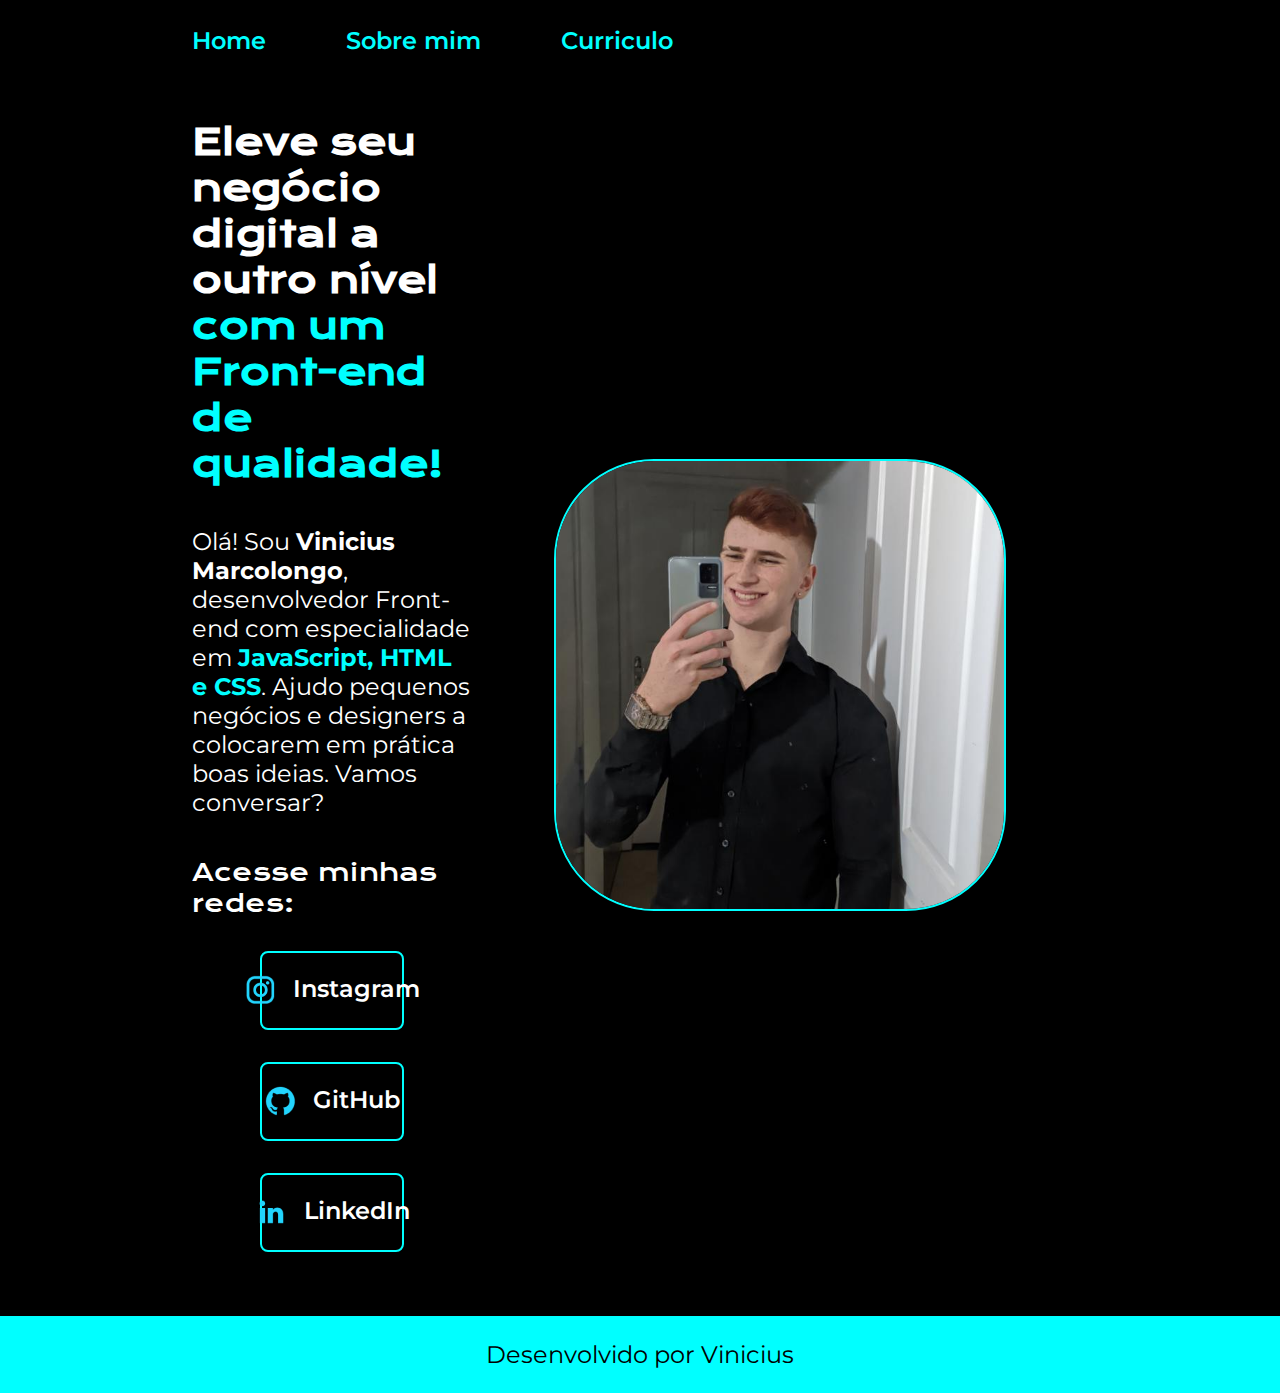
<file: index.html>
<!DOCTYPE html>
<html lang="pt-br">
<head>
    <meta charset="UTF-8">
    <meta name="viewport" content="width=device-width, initial-scale=1.0">
    <link rel="stylesheet" href="./styles/style.css">
    <title>Portfolio</title>
</head>
<body>
    <header class="cabecalho"> 
        <nav class="menu">
            <a class="menu_link" href="index.html">Home</a>
            <a class="menu_link" href="about.html">Sobre mim</a>
            <a class="menu_link" href="curriculo.html">Curriculo</a>
        </nav>
    </header>
    <main class="container">
        <section class="container__conteudo">
            <h1 class="container__conteudo__titulo">Eleve seu negócio digital a outro nível<strong class="titulo-destaque"> com um Front-end de qualidade!</strong></h1>
            <p class="container__conteudo__texto">Olá! Sou <strong class="nome">Vinicius Marcolongo</strong>, desenvolvedor Front-end com especialidade em <strong class="titulo-destaque">JavaScript, HTML e CSS</strong>. Ajudo pequenos negócios e designers a colocarem em prática boas ideias. Vamos conversar?</p>
            <div class="links">
                <h2 class="subtitulo">Acesse minhas redes:</h2>
                <a class="botao" href="https://instagram.com/">
                    <img src="./assets/instagram.png">
                    Instagram
                </a>
                <a class="botao" href="https://github.com/ViniciusMarcolongo">
                    <img src="./assets/github.png">
                    GitHub
                </a>
                <a class="botao" href="https://www.linkedin.com/in/vinicius-marcolongo-770539269/">
                    <img src="./assets/linkedin.png">
                    LinkedIn
                </a>
            </div>
        </section>
        <img class="imagem" src="./assets/minhaFoto.jpg" alt="Minha Foto"><br>
    </main>
    <footer class="rodape">
        <p>Desenvolvido por Vinicius</p>
    </footer>
</body>
</html>
</file>
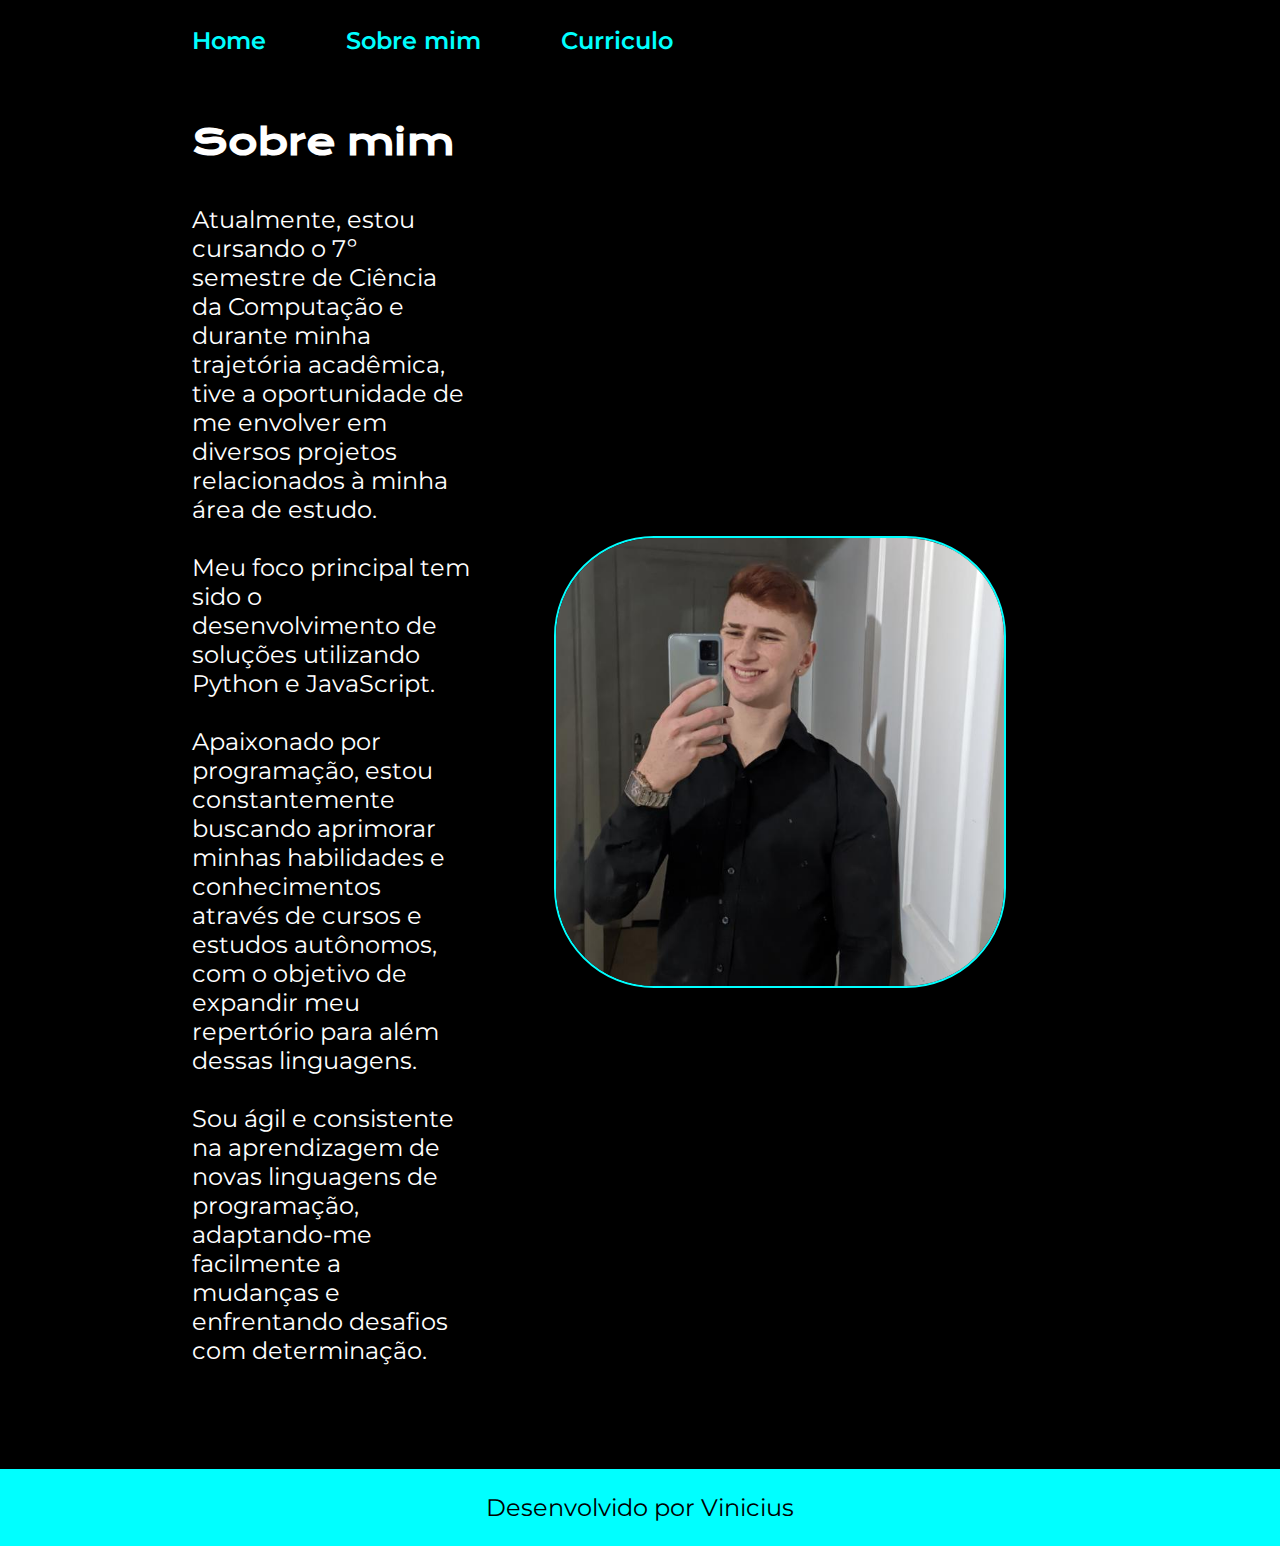
<file: about.html>
<!DOCTYPE html>
<html lang="pt-br">
<head>
    <meta charset="UTF-8">
    <meta name="viewport" content="width=device-width, initial-scale=1.0">
    <title>Sobre mim</title>
    <link rel="stylesheet" href="./styles/style.css">
</head>
<body>
    <header class="cabecalho"> 
        <nav class="menu">
            <a class="menu_link" href="index.html">Home</a>
            <a class="menu_link" href="about.html">Sobre mim</a>
            <a class="menu_link" href="curriculo.html">Curriculo</a>
        </nav>
    </header>
    <main class="container">
        <section class="container__conteudo">
            <h1 class="container__conteudo__titulo">Sobre mim</h1>
            <p class="container__conteudo__texto">Atualmente, estou cursando o 7º semestre de Ciência da Computação e durante minha trajetória acadêmica, tive a oportunidade de me envolver em diversos projetos relacionados à minha área de estudo. <br><br>

                Meu foco principal tem sido o desenvolvimento de soluções utilizando Python e JavaScript.<br><br>
                
                Apaixonado por programação, estou constantemente buscando aprimorar minhas habilidades e conhecimentos através de cursos e estudos autônomos, com o objetivo de expandir meu repertório para além dessas linguagens. <br><br>
                
                Sou ágil e consistente na aprendizagem de novas linguagens de programação, adaptando-me facilmente a mudanças e enfrentando desafios com determinação.</p>
            <p></p>
        </section>
        <img class="imagem" src="./assets/minhaFoto.jpg" alt="Minha Foto"><br>
    </main>
    <footer class="rodape">
        <p>Desenvolvido por Vinicius</p>
    </footer>
</body>
</html>
</file>
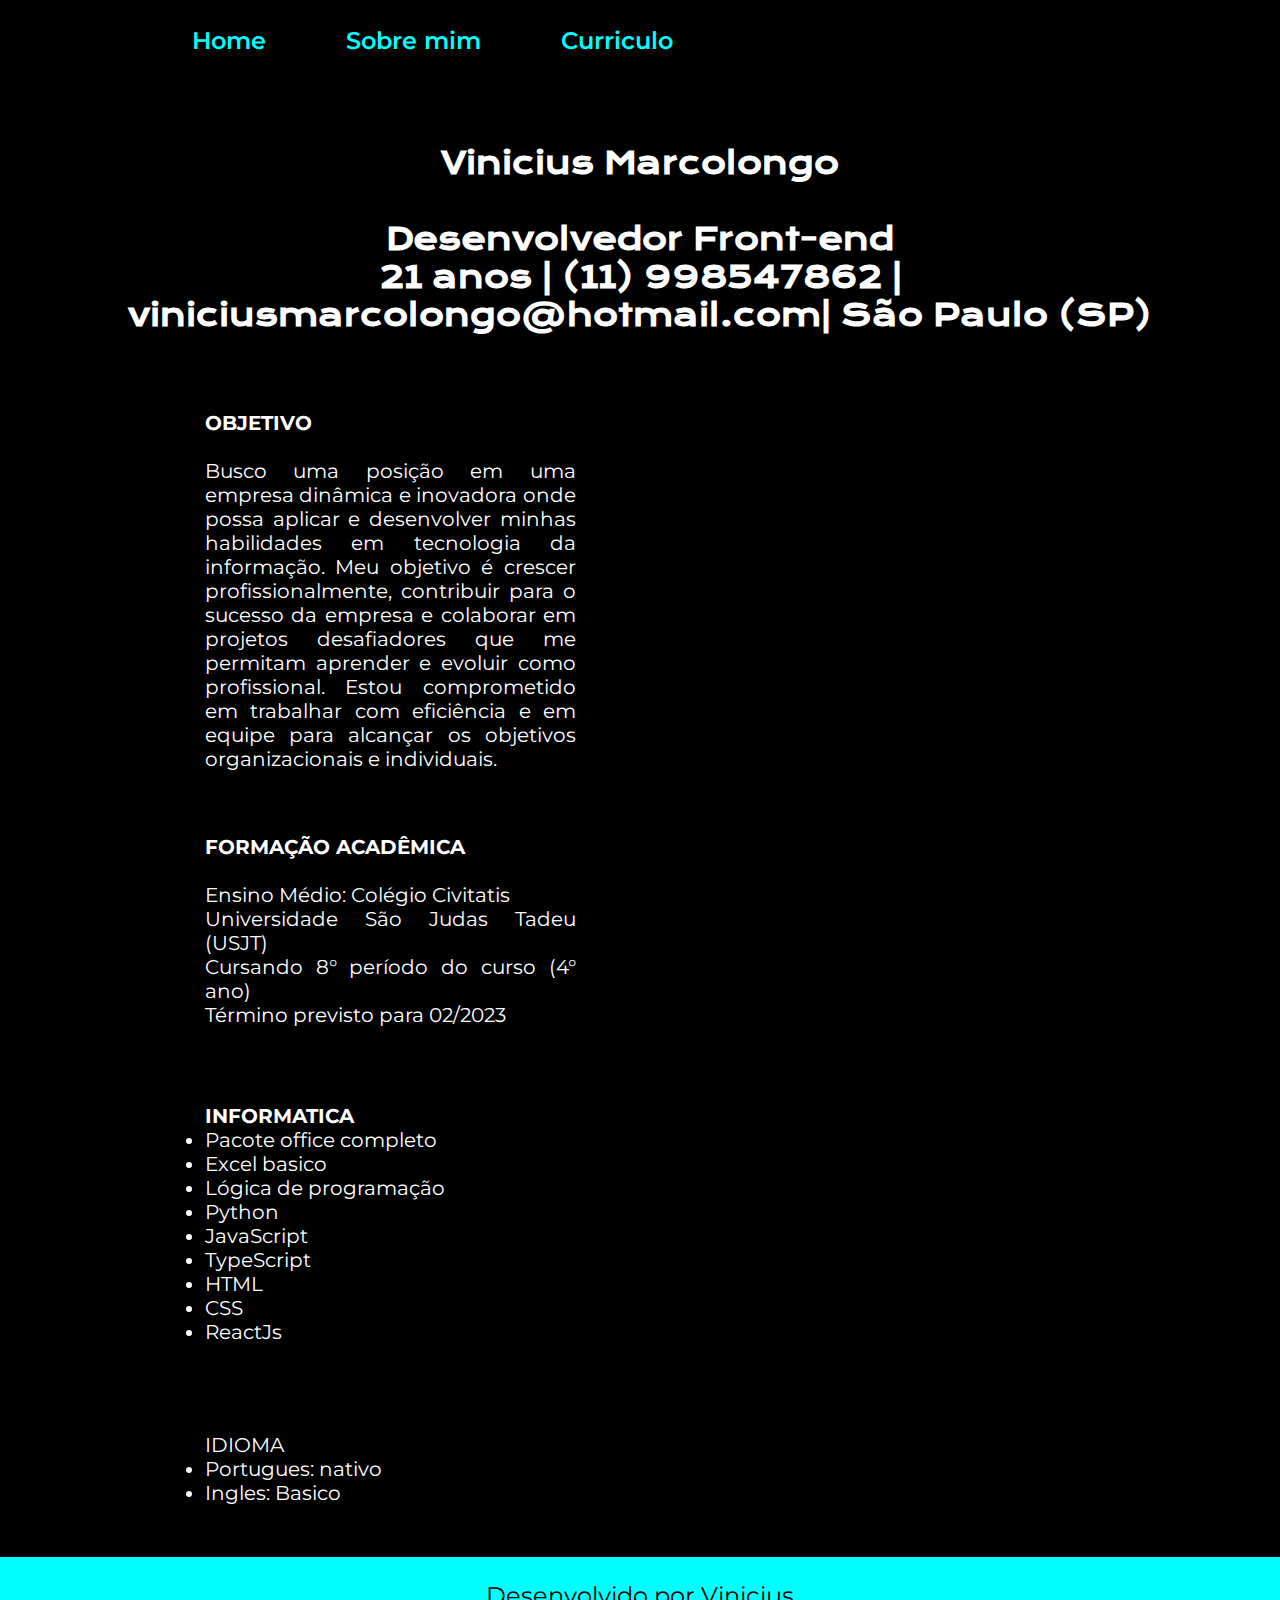
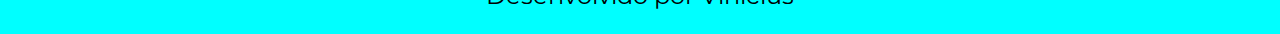
<file: curriculo.html>
<!DOCTYPE html>
<html lang="en">
<head>
    <meta charset="UTF-8">
    <meta name="viewport" content="width=device-width, initial-scale=1.0">
    <title>Curriculo</title>
    <link rel="stylesheet" href="./styles/style.css">
</head>
<body>
    <header class="cabecalho"> 
        <nav class="menu">
            <a class="menu_link" href="index.html">Home</a>
            <a class="menu_link" href="about.html">Sobre mim</a>
            <a class="menu_link" href="curriculo.html">Curriculo</a>
        </nav>
    </header>
    <main class="curriculo">
        <section>
            <h1 class="topo">Vinicius Marcolongo<br><br>
                Desenvolvedor Front-end<br>
                21 anos | (11) 998547862 |<br>
                viniciusmarcolongo@hotmail.com| São Paulo (SP)
            </h1>
                <p class="objetivo"><strong>OBJETIVO</strong><br>
                    Busco uma posição em uma empresa
                    dinâmica e inovadora onde possa aplicar e
                    desenvolver minhas habilidades em
                    tecnologia da informação. Meu objetivo é
                    crescer profissionalmente, contribuir para o
                    sucesso da empresa e colaborar em projetos
                    desafiadores que me permitam aprender e
                    evoluir como profissional. Estou
                    comprometido em trabalhar com eficiência e
                    em equipe para alcançar os objetivos
                    organizacionais e individuais.
                    </p>
                    <p class="formacao">
                        <strong>FORMAÇÃO ACADÊMICA</strong><br>
                        Ensino Médio: Colégio Civitatis<br>
                        Universidade São Judas Tadeu (USJT)<br>
                        Cursando 8° período do curso (4° ano)<br>
                        Término previsto para 02/2023

                    </p>
                    <div class="objetivo">
                        <ul><strong>INFORMATICA</strong><br>
                            <li>Pacote office completo</li>
                            <li>Excel basico</li>
                            <li>Lógica de programação</li>
                            <li>Python</li>
                            <li>JavaScript</li>
                            <li>TypeScript</li>
                            <li>HTML</li>
                            <li>CSS</li>
                            <li>ReactJs</li>
                        </ul>
                    </div>
                    <div class="objetivo">
                        <ul>IDIOMA
                            <li>Portugues: nativo</li>
                            <li>Ingles: Basico</li>
                        </ul>
                    </div>

        </section>
    </main>
    <footer class="rodape">
        <p>Desenvolvido por Vinicius</p>
    </footer>
</body>
</html>
</file>
<file: styles/style.css>
@import url('https://fonts.googleapis.com/css2?family=Krona+One&family=Montserrat:wght@400;600&display=swap');


:root{
    --cor-primaria: black;
    --cor-segundaria:white;
    --cor-terciaria:aqua;
    --cor-hover: #272727;

    --fonte-primaria:'Krona One', sans-serif;
    --fonte-segundaria:'Montserrat', sans-serif;
}

*{
    margin: 0;
    padding: 0;
}


body {
    box-sizing: border-box;
    background-color: var(--cor-primaria);
    color: var(--cor-segundaria);
    
}

.cabecalho{
    padding: 2% 0 0 15%;

}

.menu{
    display: flex;
    gap: 80px;
}

.menu_link{
    font-family: var(--fonte-segundaria);
    font-size: 1.5rem;
    font-weight: 600;
    color: var(--cor-terciaria);
    text-decoration: none;
}

.container{
    display: flex;
    align-items: center;
    justify-content: space-between;
    padding: 5% 15%;
    gap:82px;
}

.container__conteudo{
    width: 50%;
    display: flex;
    flex-direction: column;
    gap: 40px;
}
.container__conteudo__titulo{
    font-size: 2.25rem;
    font-family: var(--fonte-primaria);
}

.titulo-destaque {
    color:var(--cor-terciaria);
}
.container__conteudo__texto{
    font-size: 1.5rem;
    font-family: var(--fonte-segundaria);
}

.subtitulo{
    font-family: var(--fonte-primaria);
    font-weight: 400;
    font-size: 1.5rem;
}
.links{
    display: flex;
    flex-direction: column;
    align-items: center;
    justify-content: space-between;
    gap: 32px;
}
.botao {
    display: flex;
    justify-content: center;
    gap: 16px;
    color: var(--cor-segundaria);
    width: 50%;
    text-align: center;
    font-size: 1.5rem;
    font-weight: 600;
    font-family: var(--fonte-segundaria);
    border-radius: 8px;
    border: solid 2px var(--cor-terciaria);
    padding: 21.5px 0;
    text-decoration: none;

}
.imagem{
    border-radius: 100px;
    border: solid 2px var(--cor-terciaria);
    width: 50%;
}
.botao:hover{
    background-color: var(--cor-hover);
}
.rodape{
    color: var(--cor-primaria);
    background-color: var(--cor-terciaria);
    padding: 24px;
    text-align: center;
    font-family: var(--fonte-segundaria);
    font-size: 1.5rem;
    font-weight: 400;
}

.topo{
    font-family: var(--fonte-primaria);
    font-size: 1.9rem;
    display: flex;
    text-align: center;
    align-items: center;
    flex-direction: column;
    gap: 30px;
    padding: 7% 5% 1% 5%;
}
.objetivo{
    font-size: 1.25rem;
    font-family: var(--fonte-segundaria);
    display: flex;
    flex-direction: column;
    align-items: justify;
    padding: 2% 15%;
    text-align: justify;
    margin: 3% 40% 2% 1%;
}
.formacao{
    font-size: 1.25rem;
    font-family: var(--fonte-segundaria);
    display: flex;
    flex-direction: column;
    align-items: justify;
    padding: 1% 15%;
    text-align: justify;
    margin: 1% 40% 1% 1%;
}

.nome:hover{
    border: solid 1px var(--cor-terciaria);
    border-radius: 10px;
}

@media (max-width: 1200px){
    .cabecalho{
        padding: 10%;

    }

    .menu{
        justify-content: center;
    }

    .container{
        flex-direction: column-reverse;
        padding: 5%;
    }
    .container__conteudo{
        width: auto;
    }

}
</file>
